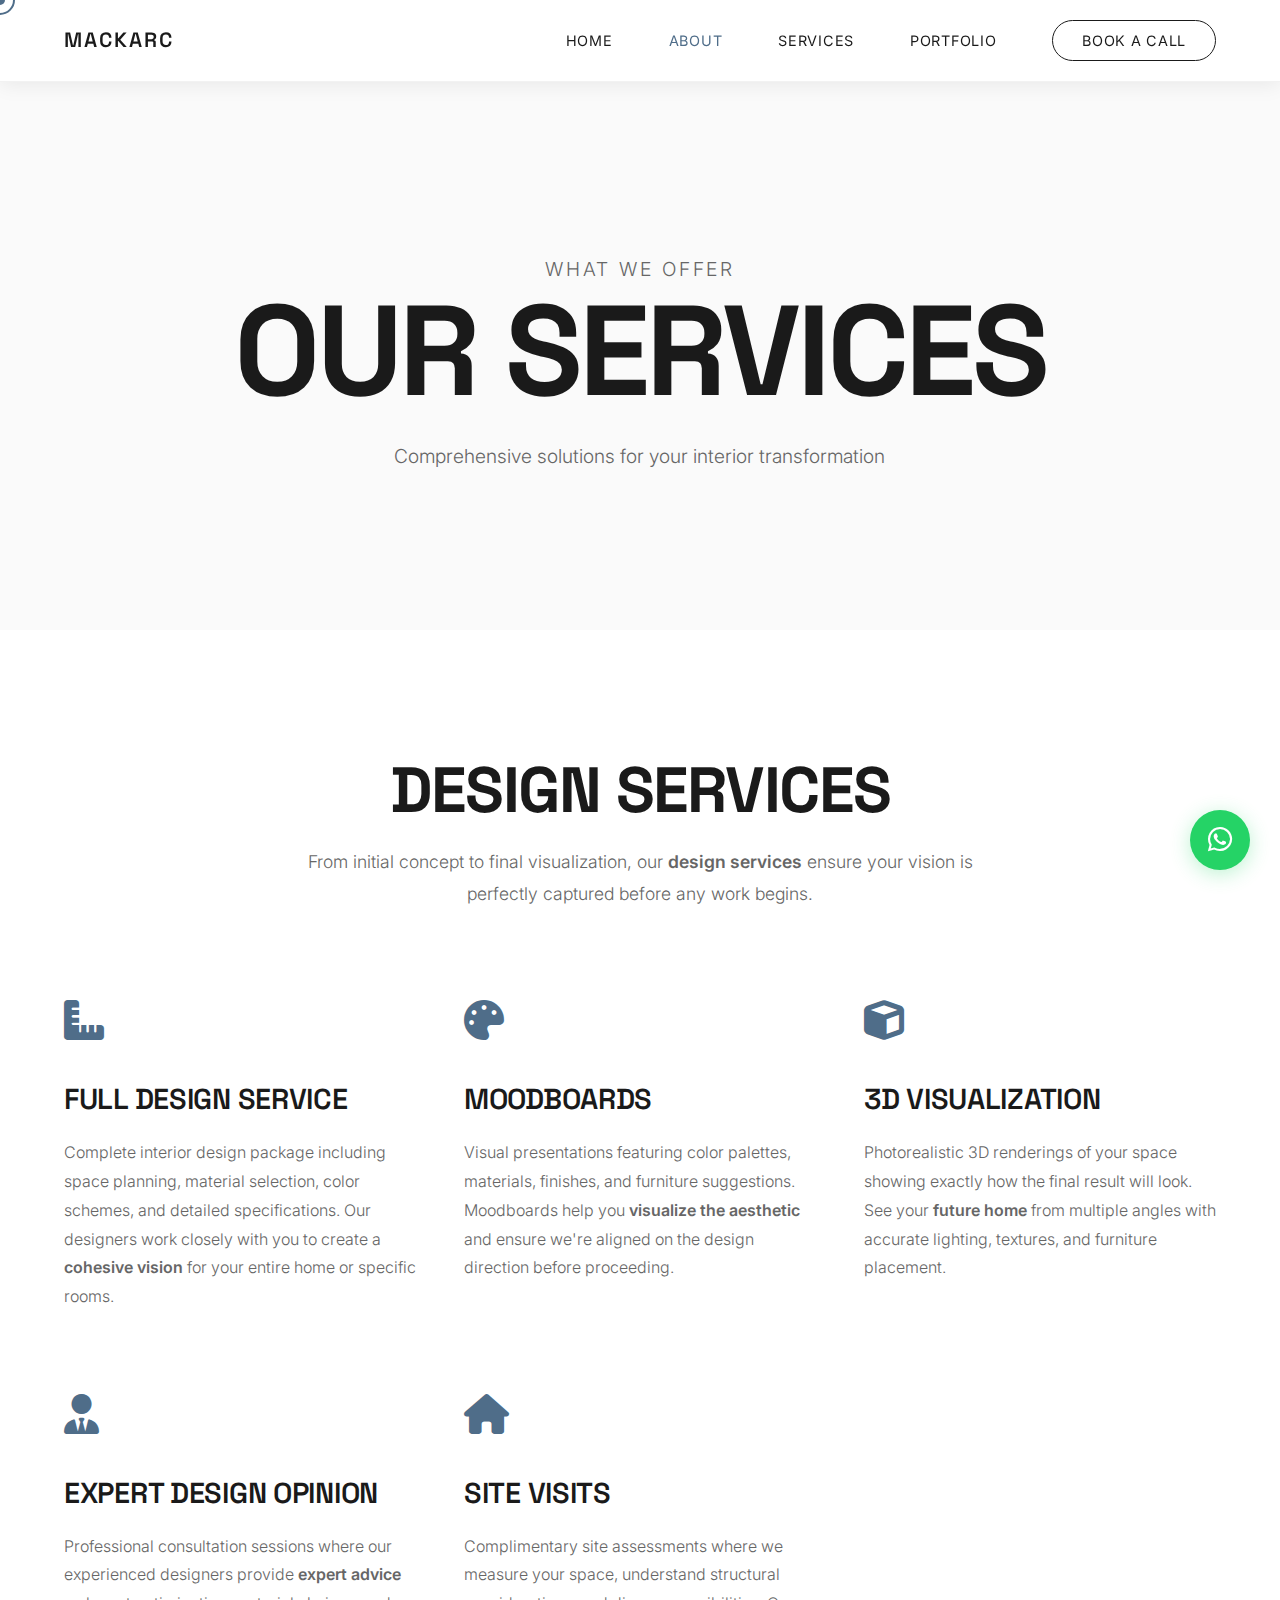
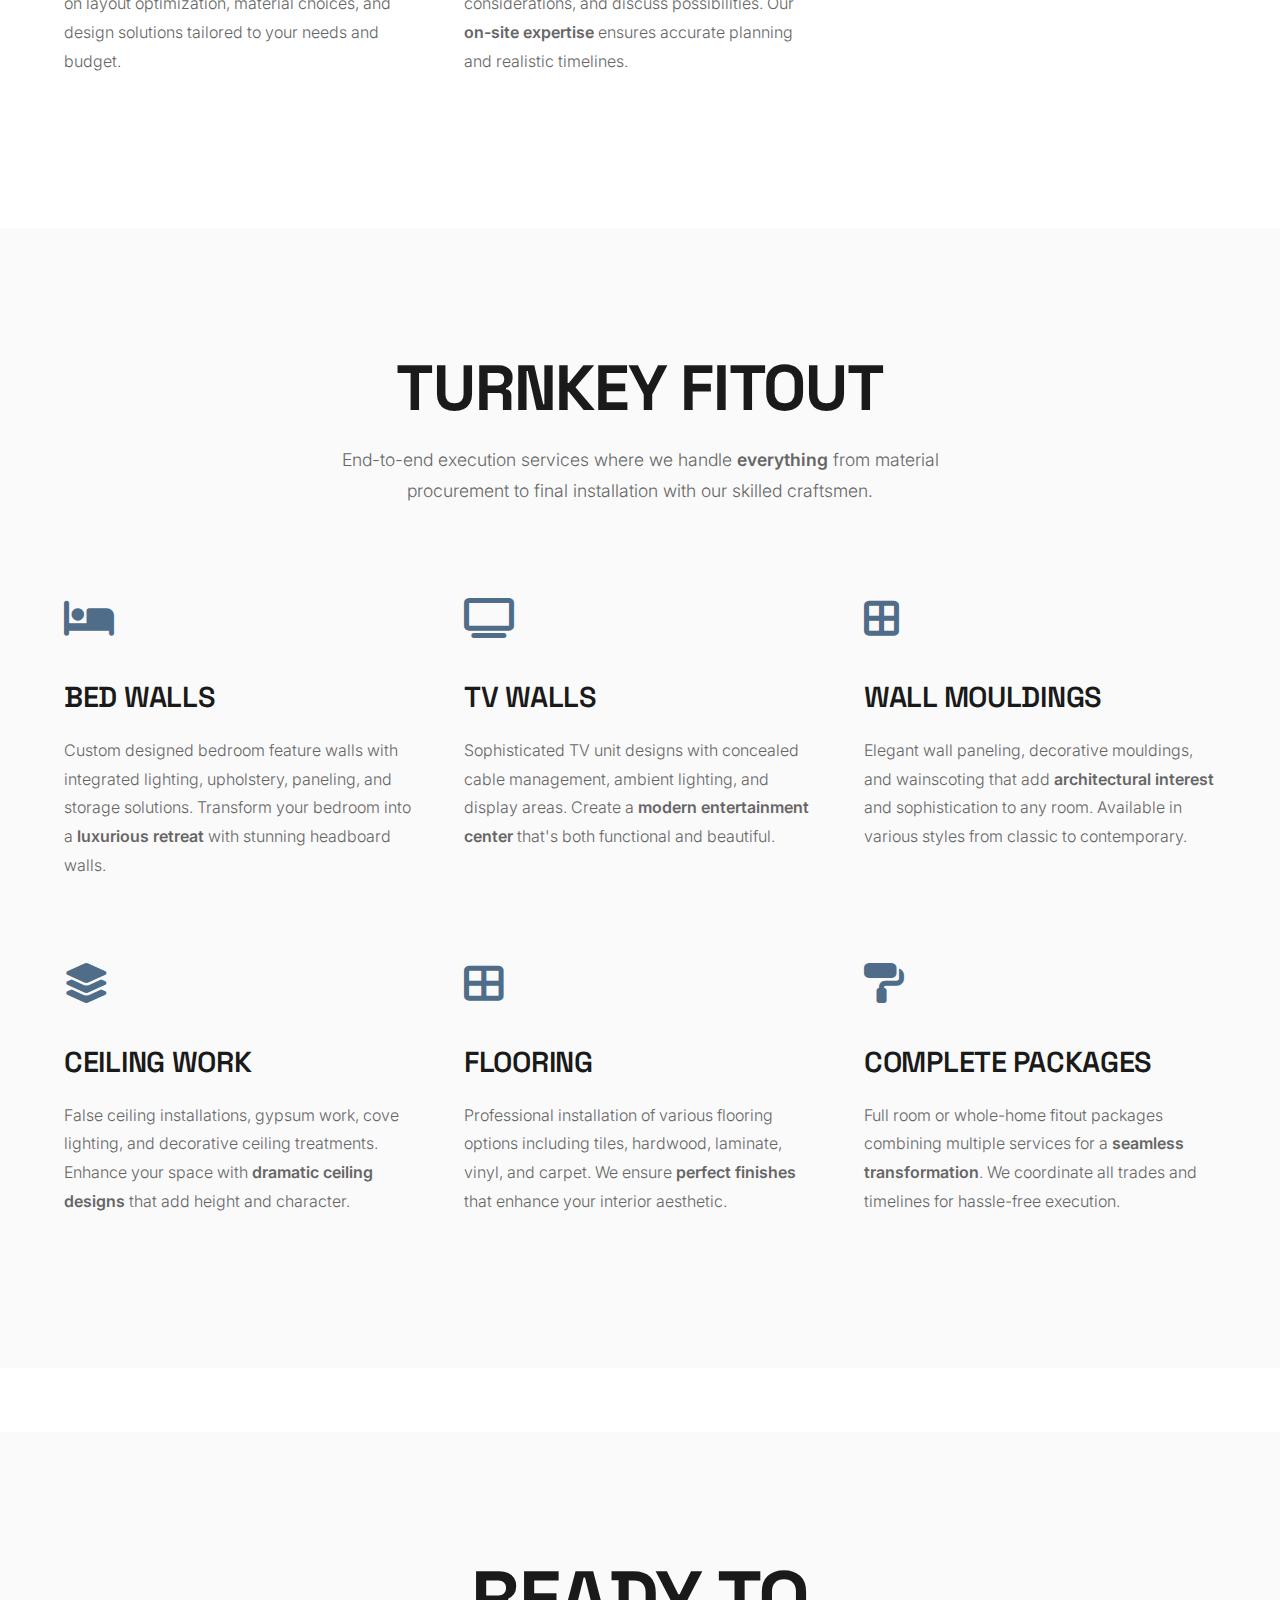
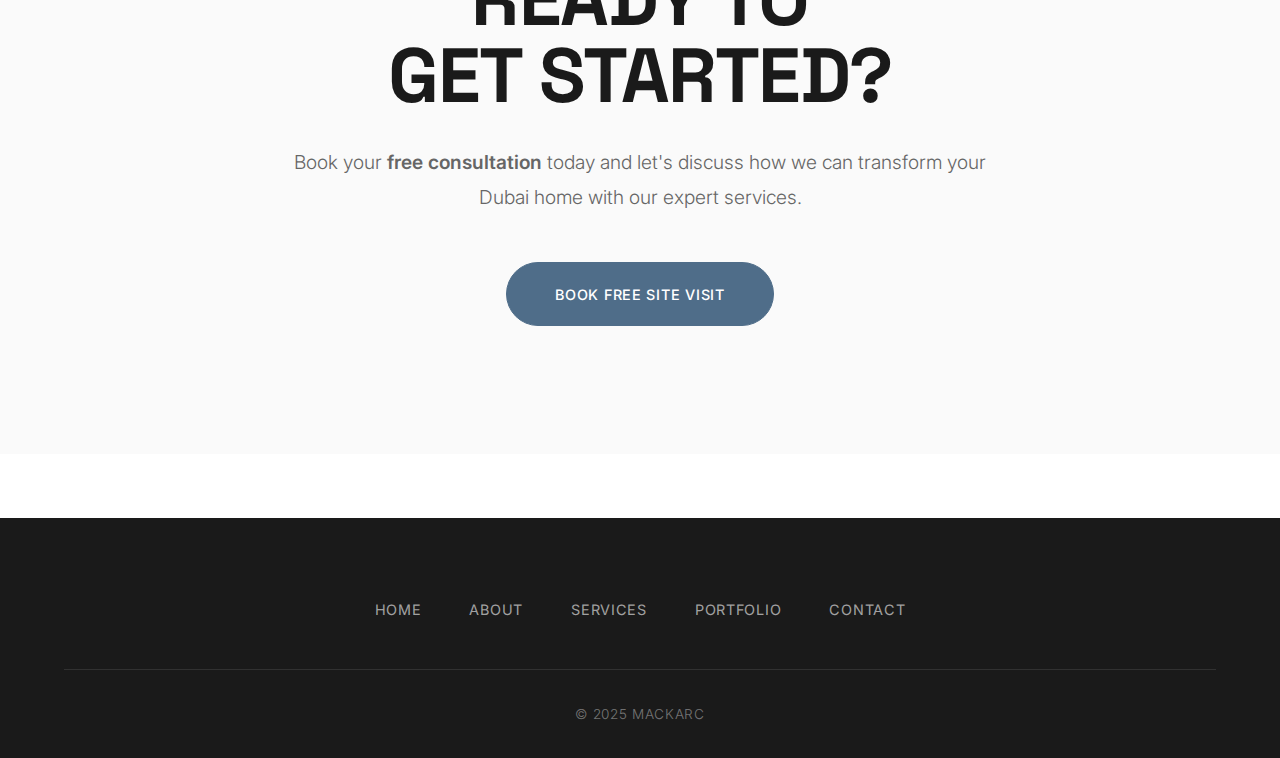
<file: about.html>
<!DOCTYPE html>
<html lang="en">
<head>
    <meta charset="UTF-8">
    <meta name="viewport" content="width=device-width, initial-scale=1.0">
    <meta name="description" content="Comprehensive interior fitout services in Dubai: design, 3D visualization, turnkey solutions for bed walls, TV walls, mouldings, ceiling, and flooring.">
    <title>Our Services | MACKARC Interior Fitout Dubai</title>
    
    <!-- Google Fonts -->
    <link href="https://fonts.googleapis.com/css2?family=Space+Grotesk:wght@400;500;600;700&family=Inter:wght@300;400;500;600;700&display=swap" rel="stylesheet">
    
    <!-- Font Awesome -->
    <link rel="stylesheet" href="https://cdnjs.cloudflare.com/ajax/libs/font-awesome/6.4.0/css/all.min.css">
    
    <!-- Custom CSS -->
    <link rel="stylesheet" href="css/style.css">
</head>
<body>
    <!-- Navigation -->
    <nav class="navbar scrolled">
        <div class="nav-container">
            <a href="index.html" class="logo">MACKARC</a>
            <ul class="nav-menu">
                <li><a href="index.html">Home</a></li>
                <li><a href="about.html">About</a></li>
                <li><a href="services.html">Services</a></li>
                <li><a href="portfolio.html">Portfolio</a></li>
                <li><a href="contact.html" class="btn-outline">Book a call</a></li>
            </ul>
            <div class="hamburger">
                <span></span>
                <span></span>
                <span></span>
            </div>
        </div>
    </nav>

    <!-- Page Header -->
    <section class="page-header">
        <div>
            <p class="section-subtitle">What We Offer</p>
            <h1>OUR SERVICES</h1>
            <p>Comprehensive solutions for your interior transformation</p>
        </div>
    </section>

    <!-- Design Services -->
    <section class="section">
        <div class="section-header">
            <h2 class="section-title">DESIGN SERVICES</h2>
            <p class="section-description">
                From initial concept to final visualization, our <span class="bold">design services</span> ensure your vision is perfectly captured before any work begins.
            </p>
        </div>
        
        <div class="cards-container">
            <div class="card">
                <div class="card-icon">
                    <i class="fas fa-ruler-combined"></i>
                </div>
                <h3>Full Design Service</h3>
                <p>Complete interior design package including space planning, material selection, color schemes, and detailed specifications. Our designers work closely with you to create a <span class="bold">cohesive vision</span> for your entire home or specific rooms.</p>
            </div>
            
            <div class="card">
                <div class="card-icon">
                    <i class="fas fa-palette"></i>
                </div>
                <h3>Moodboards</h3>
                <p>Visual presentations featuring color palettes, materials, finishes, and furniture suggestions. Moodboards help you <span class="bold">visualize the aesthetic</span> and ensure we're aligned on the design direction before proceeding.</p>
            </div>
            
            <div class="card">
                <div class="card-icon">
                    <i class="fas fa-cube"></i>
                </div>
                <h3>3D Visualization</h3>
                <p>Photorealistic 3D renderings of your space showing exactly how the final result will look. See your <span class="bold">future home</span> from multiple angles with accurate lighting, textures, and furniture placement.</p>
            </div>
            
            <div class="card">
                <div class="card-icon">
                    <i class="fas fa-user-tie"></i>
                </div>
                <h3>Expert Design Opinion</h3>
                <p>Professional consultation sessions where our experienced designers provide <span class="bold">expert advice</span> on layout optimization, material choices, and design solutions tailored to your needs and budget.</p>
            </div>
            
            <div class="card">
                <div class="card-icon">
                    <i class="fas fa-home"></i>
                </div>
                <h3>Site Visits</h3>
                <p>Complimentary site assessments where we measure your space, understand structural considerations, and discuss possibilities. Our <span class="bold">on-site expertise</span> ensures accurate planning and realistic timelines.</p>
            </div>
        </div>
    </section>

    <!-- Turnkey Solutions -->
    <section class="section" style="background-color: var(--background-light);">
        <div class="section-header">
            <h2 class="section-title">TURNKEY FITOUT</h2>
            <p class="section-description">
                End-to-end execution services where we handle <span class="bold">everything</span> from material procurement to final installation with our skilled craftsmen.
            </p>
        </div>
        
        <div class="cards-container">
            <div class="card">
                <div class="card-icon">
                    <i class="fas fa-bed"></i>
                </div>
                <h3>Bed Walls</h3>
                <p>Custom designed bedroom feature walls with integrated lighting, upholstery, paneling, and storage solutions. Transform your bedroom into a <span class="bold">luxurious retreat</span> with stunning headboard walls.</p>
            </div>
            
            <div class="card">
                <div class="card-icon">
                    <i class="fas fa-tv"></i>
                </div>
                <h3>TV Walls</h3>
                <p>Sophisticated TV unit designs with concealed cable management, ambient lighting, and display areas. Create a <span class="bold">modern entertainment center</span> that's both functional and beautiful.</p>
            </div>
            
            <div class="card">
                <div class="card-icon">
                    <i class="fas fa-border-all"></i>
                </div>
                <h3>Wall Mouldings</h3>
                <p>Elegant wall paneling, decorative mouldings, and wainscoting that add <span class="bold">architectural interest</span> and sophistication to any room. Available in various styles from classic to contemporary.</p>
            </div>
            
            <div class="card">
                <div class="card-icon">
                    <i class="fas fa-layer-group"></i>
                </div>
                <h3>Ceiling Work</h3>
                <p>False ceiling installations, gypsum work, cove lighting, and decorative ceiling treatments. Enhance your space with <span class="bold">dramatic ceiling designs</span> that add height and character.</p>
            </div>
            
            <div class="card">
                <div class="card-icon">
                    <i class="fas fa-th-large"></i>
                </div>
                <h3>Flooring</h3>
                <p>Professional installation of various flooring options including tiles, hardwood, laminate, vinyl, and carpet. We ensure <span class="bold">perfect finishes</span> that enhance your interior aesthetic.</p>
            </div>
            
            <div class="card">
                <div class="card-icon">
                    <i class="fas fa-paint-roller"></i>
                </div>
                <h3>Complete Packages</h3>
                <p>Full room or whole-home fitout packages combining multiple services for a <span class="bold">seamless transformation</span>. We coordinate all trades and timelines for hassle-free execution.</p>
            </div>
        </div>
    </section>

    <!-- CTA Section -->
    <section class="cta-section">
        <h2>READY TO<br>GET STARTED?</h2>
        <p>
            Book your <span class="bold">free consultation</span> today and let's discuss how we can transform your Dubai home with our expert services.
        </p>
        <a href="contact.html" class="btn btn-primary">Book Free Site Visit</a>
    </section>

    <!-- Footer -->
    <footer class="footer">
        <div class="footer-content">
            <div class="footer-links">
                <a href="index.html">Home</a>
                <a href="about.html">About</a>
                <a href="services.html">Services</a>
                <a href="portfolio.html">Portfolio</a>
                <a href="contact.html">Contact</a>
            </div>
            <div class="footer-bottom">
                <p>&copy; 2025 MACKARC</p>
            </div>
        </div>
    </footer>

    <!-- WhatsApp Float Button -->
    <a href="https://wa.me/923165252296" class="whatsapp-float" target="_blank" title="Chat on WhatsApp">
        <i class="fab fa-whatsapp"></i>
    </a>

    <!-- JavaScript -->
    <script src="js/main.js"></script>
</body>
</html>
</file>
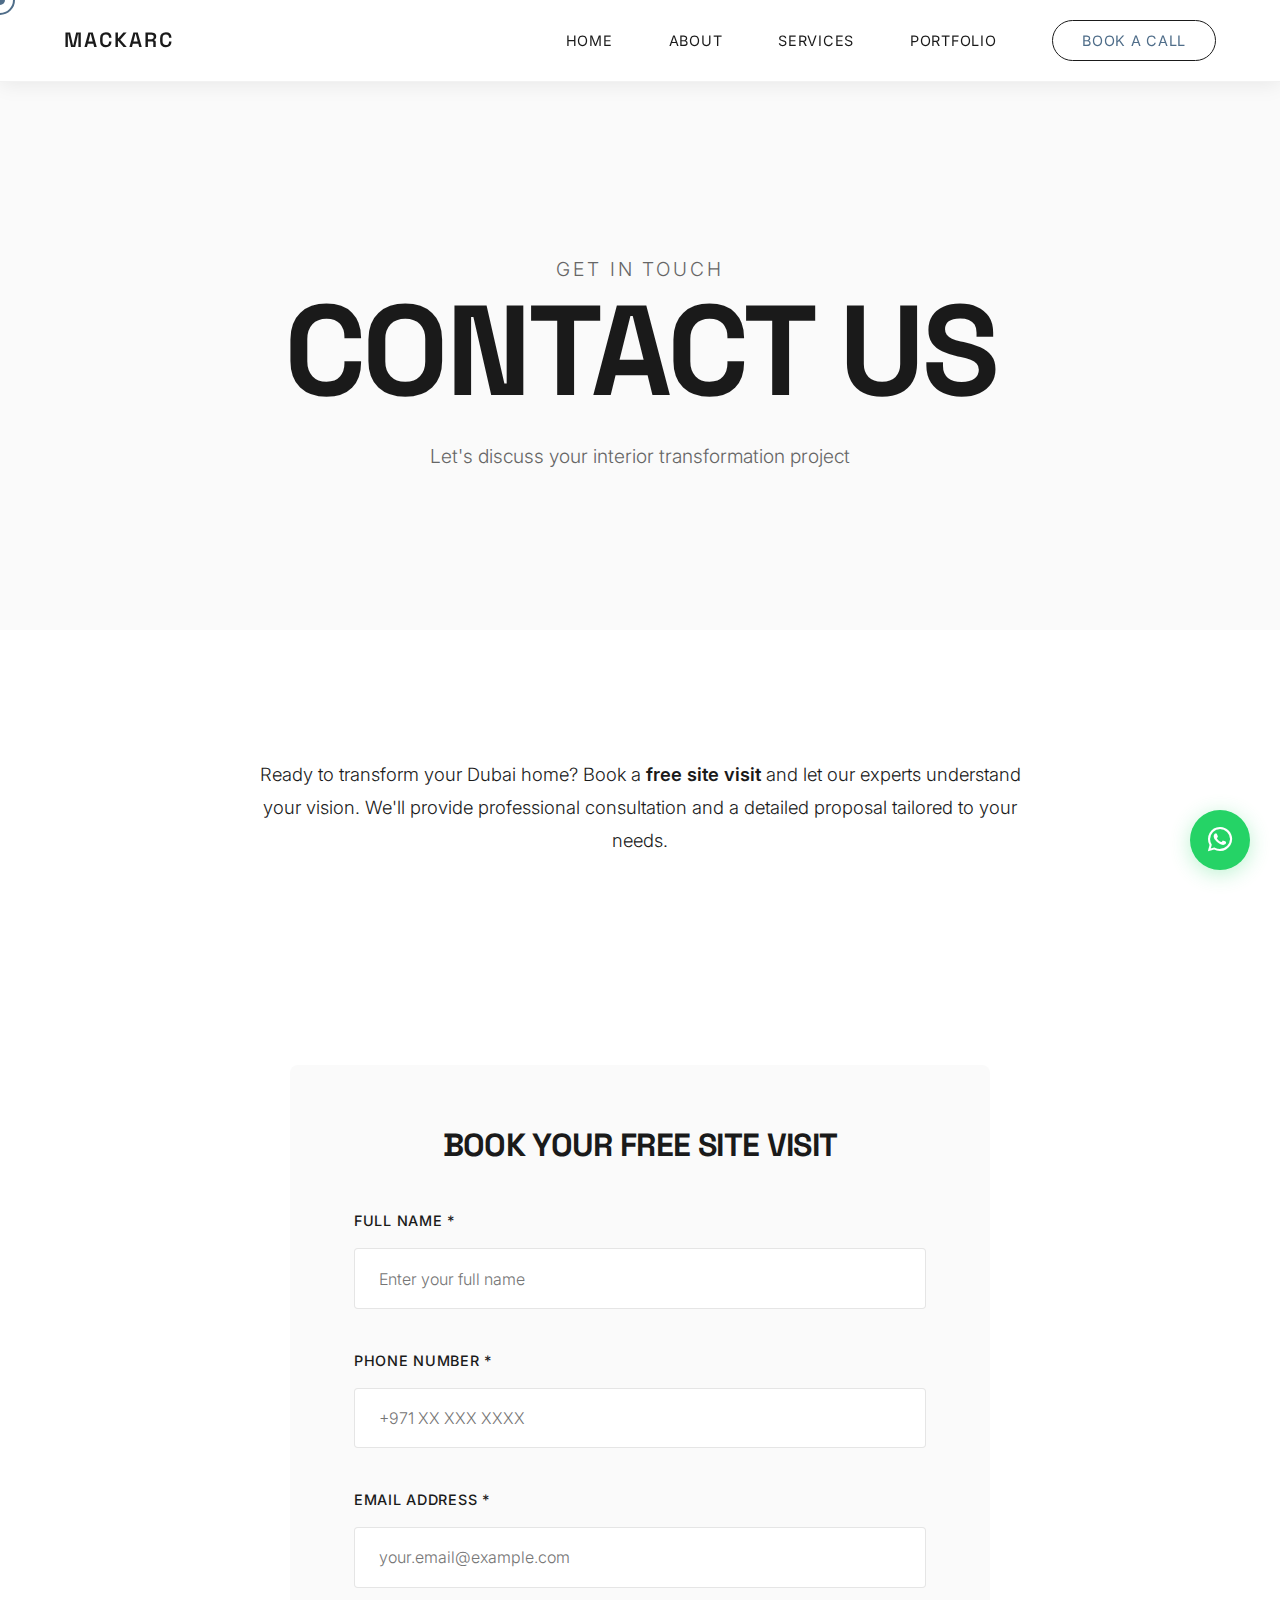
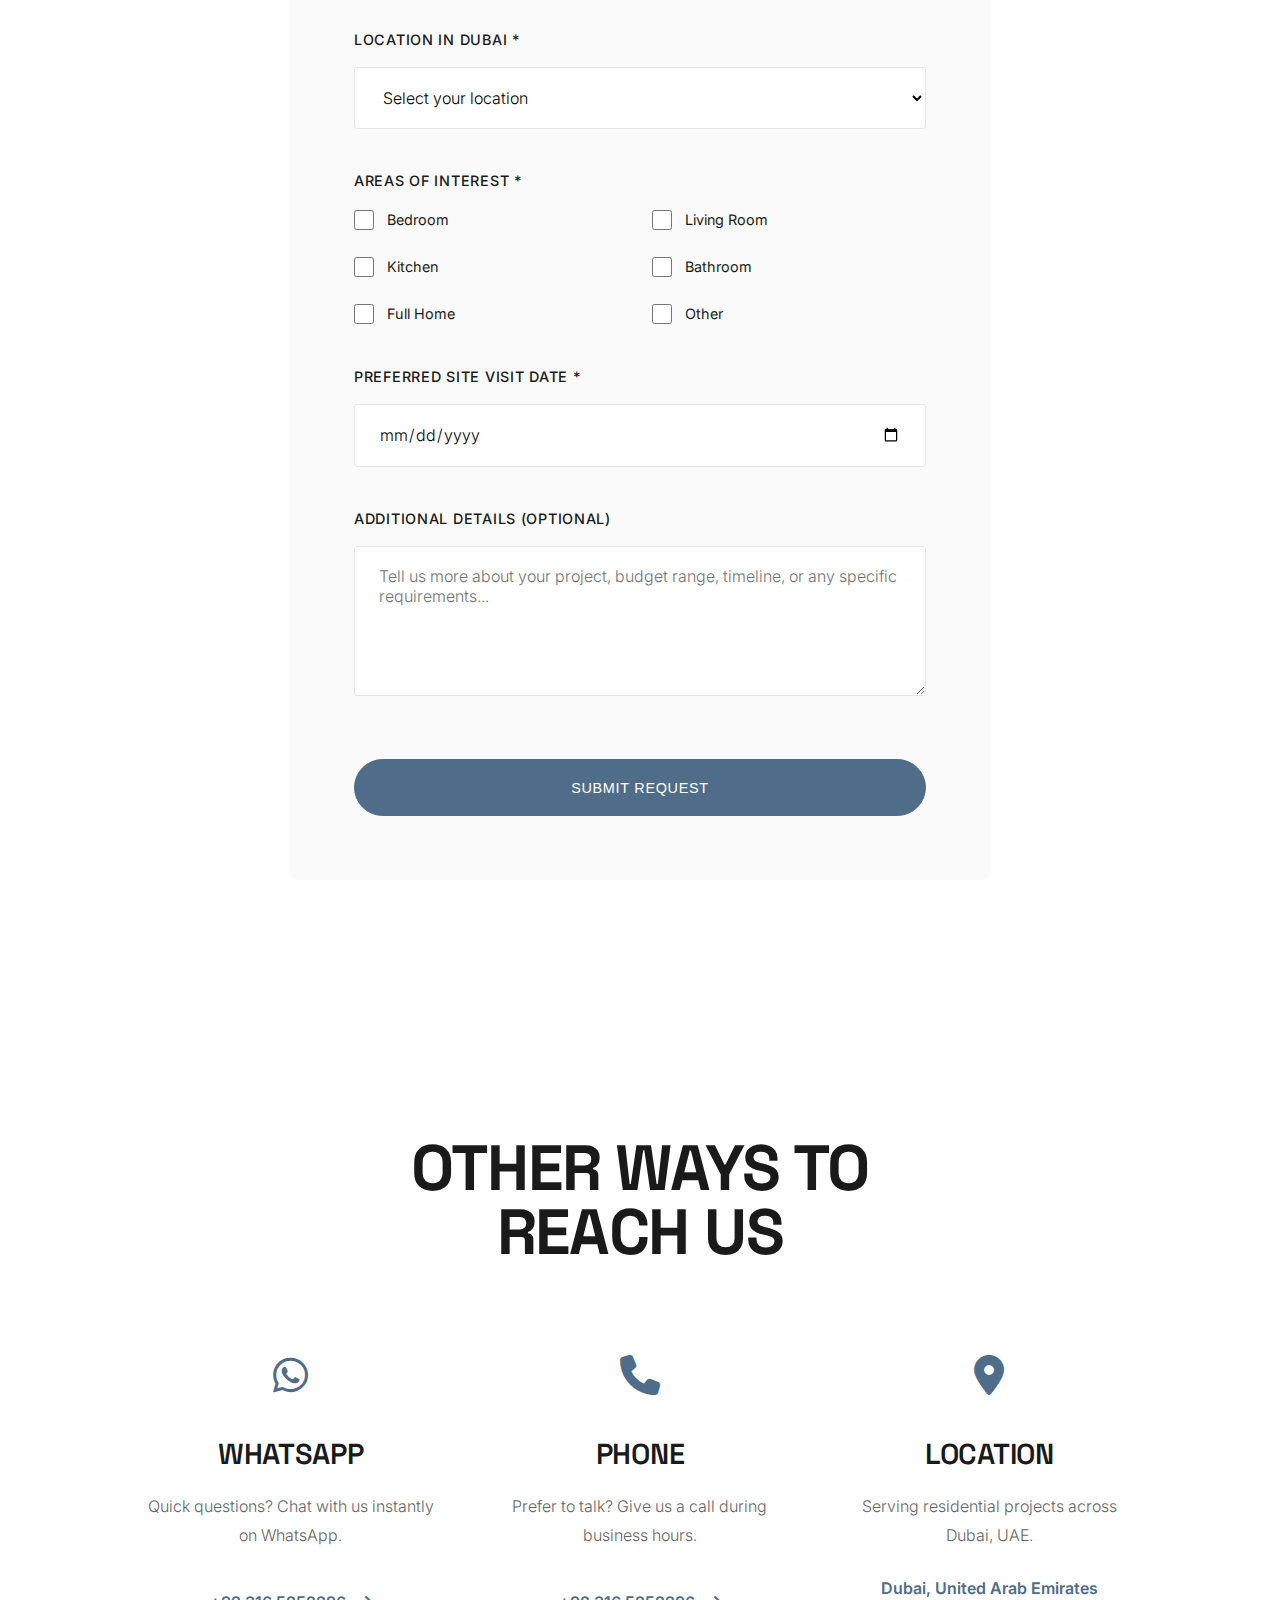
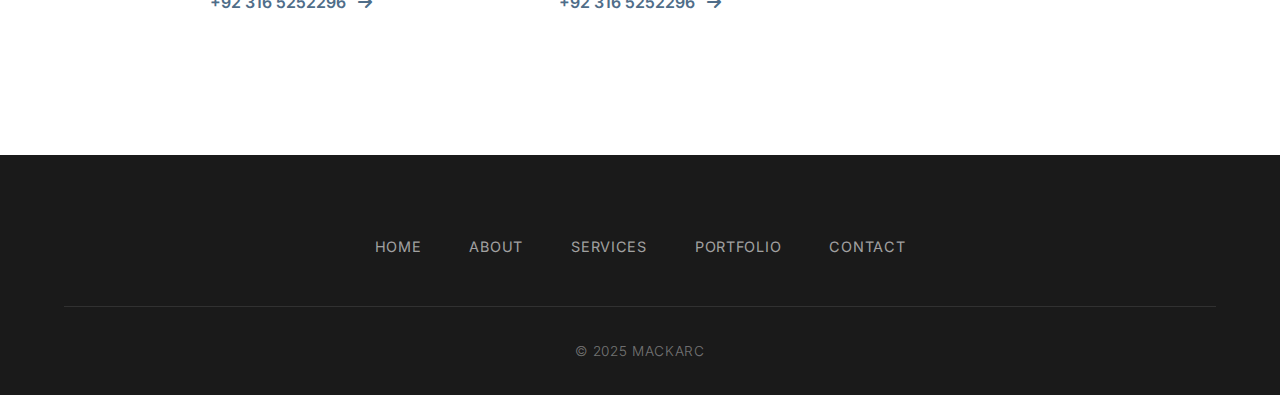
<file: contact.html>
<!DOCTYPE html>
<html lang="en">
<head>
    <meta charset="UTF-8">
    <meta name="viewport" content="width=device-width, initial-scale=1.0">
    <meta name="description" content="Contact MACKARC for your interior fitout project in Dubai. Book a free site visit and consultation.">
    <title>Contact Us | MACKARC Interior Fitout Dubai</title>
    
    <!-- Google Fonts -->
    <link href="https://fonts.googleapis.com/css2?family=Space+Grotesk:wght@400;500;600;700&family=Inter:wght@300;400;500;600;700&display=swap" rel="stylesheet">
    
    <!-- Font Awesome -->
    <link rel="stylesheet" href="https://cdnjs.cloudflare.com/ajax/libs/font-awesome/6.4.0/css/all.min.css">
    
    <!-- Custom CSS -->
    <link rel="stylesheet" href="css/style.css">
</head>
<body>
    <!-- Navigation -->
    <nav class="navbar scrolled">
        <div class="nav-container">
            <a href="index.html" class="logo">MACKARC</a>
            <ul class="nav-menu">
                <li><a href="index.html">Home</a></li>
                <li><a href="about.html">About</a></li>
                <li><a href="services.html">Services</a></li>
                <li><a href="portfolio.html">Portfolio</a></li>
                <li><a href="contact.html" class="btn-outline">Book a call</a></li>
            </ul>
            <div class="hamburger">
                <span></span>
                <span></span>
                <span></span>
            </div>
        </div>
    </nav>

    <!-- Page Header -->
    <section class="page-header">
        <div>
            <p class="section-subtitle">Get In Touch</p>
            <h1>CONTACT US</h1>
            <p>Let's discuss your interior transformation project</p>
        </div>
    </section>

    <!-- Contact Introduction -->
    <section class="section">
        <div style="max-width: 800px; margin: 0 auto; text-align: center;">
            <p style="font-size: 1.15rem; margin-bottom: 3rem; font-weight: 300;">
                Ready to transform your Dubai home? Book a <span class="bold">free site visit</span> and let our experts understand your vision. We'll provide professional consultation and a detailed proposal tailored to your needs.
            </p>
        </div>
    </section>

    <!-- Contact Form -->
    <section class="section" style="padding-top: 2rem;">
        <div class="form-container">
            <h2 style="text-align: center; margin-bottom: 3rem; font-size: 2rem;">BOOK YOUR FREE SITE VISIT</h2>
            
            <form id="contactForm">
                <div class="form-group">
                    <label for="name">Full Name *</label>
                    <input type="text" id="name" name="name" required placeholder="Enter your full name">
                </div>

                <div class="form-group">
                    <label for="phone">Phone Number *</label>
                    <input type="tel" id="phone" name="phone" required placeholder="+971 XX XXX XXXX">
                </div>

                <div class="form-group">
                    <label for="email">Email Address *</label>
                    <input type="email" id="email" name="email" required placeholder="your.email@example.com">
                </div>

                <div class="form-group">
                    <label for="location">Location in Dubai *</label>
                    <select id="location" name="location" required>
                        <option value="">Select your location</option>
                        <option value="Downtown Dubai">Downtown Dubai</option>
                        <option value="Dubai Marina">Dubai Marina</option>
                        <option value="JBR">Jumeirah Beach Residence (JBR)</option>
                        <option value="Palm Jumeirah">Palm Jumeirah</option>
                        <option value="Arabian Ranches">Arabian Ranches</option>
                        <option value="Dubai Hills">Dubai Hills Estate</option>
                        <option value="JLT">Jumeirah Lake Towers (JLT)</option>
                        <option value="Business Bay">Business Bay</option>
                        <option value="Jumeirah">Jumeirah</option>
                        <option value="Mirdif">Mirdif</option>
                        <option value="Barsha">Al Barsha</option>
                        <option value="Sports City">Dubai Sports City</option>
                        <option value="Motor City">Motor City</option>
                        <option value="Silicon Oasis">Dubai Silicon Oasis</option>
                        <option value="Other">Other</option>
                    </select>
                </div>

                <div class="form-group">
                    <label>Areas of Interest *</label>
                    <div class="checkbox-group">
                        <div class="checkbox-item">
                            <input type="checkbox" id="bedroom" name="areas" value="Bedroom">
                            <label for="bedroom">Bedroom</label>
                        </div>
                        <div class="checkbox-item">
                            <input type="checkbox" id="living" name="areas" value="Living Room">
                            <label for="living">Living Room</label>
                        </div>
                        <div class="checkbox-item">
                            <input type="checkbox" id="kitchen" name="areas" value="Kitchen">
                            <label for="kitchen">Kitchen</label>
                        </div>
                        <div class="checkbox-item">
                            <input type="checkbox" id="bathroom" name="areas" value="Bathroom">
                            <label for="bathroom">Bathroom</label>
                        </div>
                        <div class="checkbox-item">
                            <input type="checkbox" id="fullHome" name="areas" value="Full Home">
                            <label for="fullHome">Full Home</label>
                        </div>
                        <div class="checkbox-item">
                            <input type="checkbox" id="other" name="areas" value="Other">
                            <label for="other">Other</label>
                        </div>
                    </div>
                </div>

                <div class="form-group">
                    <label for="visitDate">Preferred Site Visit Date *</label>
                    <input type="date" id="visitDate" name="visitDate" required>
                </div>

                <div class="form-group">
                    <label for="message">Additional Details (Optional)</label>
                    <textarea id="message" name="message" placeholder="Tell us more about your project, budget range, timeline, or any specific requirements..."></textarea>
                </div>

                <button type="submit" class="btn btn-primary" style="width: 100%; margin-top: 1rem;">Submit Request</button>
            </form>
        </div>
    </section>

    <!-- Contact Info -->
    <section class="section">
        <div class="section-header">
            <h2 class="section-title">OTHER WAYS TO<br>REACH US</h2>
        </div>

        <div class="cards-container" style="max-width: 1000px; margin: 0 auto;">
            <div class="card" style="text-align: center;">
                <div class="card-icon">
                    <i class="fab fa-whatsapp"></i>
                </div>
                <h3>WhatsApp</h3>
                <p>Quick questions? Chat with us instantly on WhatsApp.</p>
                <a href="https://wa.me/923165252296" target="_blank" style="color: var(--primary-color); font-weight: 600; text-decoration: none; display: inline-block; margin-top: 1rem;">
                    +92 316 5252296 <i class="fas fa-arrow-right" style="margin-left: 0.5rem;"></i>
                </a>
            </div>

            <div class="card" style="text-align: center;">
                <div class="card-icon">
                    <i class="fas fa-phone"></i>
                </div>
                <h3>Phone</h3>
                <p>Prefer to talk? Give us a call during business hours.</p>
                <a href="tel:+923165252296" style="color: var(--primary-color); font-weight: 600; text-decoration: none; display: inline-block; margin-top: 1rem;">
                    +92 316 5252296 <i class="fas fa-arrow-right" style="margin-left: 0.5rem;"></i>
                </a>
            </div>

            <div class="card" style="text-align: center;">
                <div class="card-icon">
                    <i class="fas fa-map-marker-alt"></i>
                </div>
                <h3>Location</h3>
                <p>Serving residential projects across Dubai, UAE.</p>
                <p style="color: var(--primary-color); font-weight: 600; margin-top: 1rem;">
                    Dubai, United Arab Emirates
                </p>
            </div>
        </div>
    </section>

    <!-- Footer -->
    <footer class="footer">
        <div class="footer-content">
            <div class="footer-links">
                <a href="index.html">Home</a>
                <a href="about.html">About</a>
                <a href="services.html">Services</a>
                <a href="portfolio.html">Portfolio</a>
                <a href="contact.html">Contact</a>
            </div>
            <div class="footer-bottom">
                <p>&copy; 2025 MACKARC</p>
            </div>
        </div>
    </footer>

    <!-- WhatsApp Float Button -->
    <a href="https://wa.me/923165252296" class="whatsapp-float" target="_blank" title="Chat on WhatsApp">
        <i class="fab fa-whatsapp"></i>
    </a>

    <!-- JavaScript -->
    <script src="js/main.js"></script>
</body>
</html>
</file>
<file: css/style.css>
/* Editorial Magazine Style - MACKARC */

/* Reset and Base Styles */
* {
    margin: 0;
    padding: 0;
    box-sizing: border-box;
}

:root {
    --primary-color: #4f6d89;
    --secondary-color: #ffffff;
    --text-dark: #1a1a1a;
    --text-light: #666666;
    --background-white: #ffffff;
    --background-light: #fafafa;
    --transition: all 0.5s cubic-bezier(0.4, 0, 0.2, 1);
}

body {
    font-family: 'Inter', -apple-system, BlinkMacSystemFont, 'Segoe UI', sans-serif;
    line-height: 1.6;
    color: var(--text-dark);
    overflow-x: hidden;
    background-color: var(--background-white);
    cursor: none;
}

/* Custom Luxury Cursor */
.custom-cursor {
    position: fixed;
    width: 30px;
    height: 30px;
    margin-left: -15px;
    margin-top: -15px;
    border: 2px solid #4f6d89;
    border-radius: 50%;
    pointer-events: none;
    z-index: 99999;
    background-color: transparent;
    transition: all 0.2s ease;
    opacity: 1;
}

.custom-cursor.hover {
    width: 50px;
    height: 50px;
    margin-left: -25px;
    margin-top: -25px;
    background-color: rgba(79, 109, 137, 0.15);
    border-color: #4f6d89;
}

.cursor-follower {
    position: fixed;
    width: 10px;
    height: 10px;
    margin-left: -5px;
    margin-top: -5px;
    background-color: #4f6d89;
    border-radius: 50%;
    pointer-events: none;
    z-index: 99998;
    opacity: 1;
}

/* Hide custom cursor on touch devices */
@media (hover: none) {
    body {
        cursor: auto !important;
    }
    .custom-cursor,
    .cursor-follower {
        display: none !important;
    }
}

/* Cursor styles for interactive elements */
* {
    cursor: none !important;
}

a, button, .btn, input, textarea, select, 
.card, .gallery-item, .whatsapp-float,
.nav-menu a, .logo, .hamburger,
.btn-outline, .btn-primary {
    cursor: none !important;
}

/* Ensure all clickable elements hide default cursor */
a:hover, button:hover, .btn:hover,
input:hover, textarea:hover, select:hover {
    cursor: none !important;
}

/* Typography */
h1, h2, h3, h4, h5, h6 {
    font-family: 'Space Grotesk', 'Inter', sans-serif;
    font-weight: 700;
    line-height: 1;
    margin-bottom: 1.5rem;
    letter-spacing: -0.02em;
}

h1 {
    font-size: clamp(3.5rem, 10vw, 8rem);
    font-weight: 700;
    text-transform: uppercase;
    letter-spacing: -0.03em;
}

h2 {
    font-size: clamp(2.5rem, 6vw, 5rem);
    font-weight: 700;
    text-transform: uppercase;
}

h3 {
    font-size: clamp(1.5rem, 4vw, 2.5rem);
    font-weight: 600;
}

p {
    font-size: 1.05rem;
    line-height: 1.8;
    margin-bottom: 1.5rem;
    font-weight: 300;
}

.bold {
    font-weight: 600;
}

/* Navigation */
.navbar {
    background-color: rgba(255, 255, 255, 0.95);
    backdrop-filter: blur(10px);
    border-bottom: 1px solid rgba(0,0,0,0.05);
    padding: 1.5rem 0;
    position: fixed;
    width: 100%;
    top: 0;
    z-index: 1000;
    transition: var(--transition);
}

.navbar.scrolled {
    box-shadow: 0 2px 20px rgba(0,0,0,0.08);
}

.nav-container {
    max-width: 1600px;
    margin: 0 auto;
    padding: 0 4rem;
    display: flex;
    justify-content: space-between;
    align-items: center;
}

.logo {
    font-size: 1.3rem;
    font-weight: 600;
    color: var(--text-dark);
    text-decoration: none;
    font-family: 'Space Grotesk', sans-serif;
    letter-spacing: 0.1em;
    text-transform: uppercase;
}

.nav-menu {
    display: flex;
    list-style: none;
    gap: 3.5rem;
    align-items: center;
}

.nav-menu a {
    color: var(--text-dark);
    text-decoration: none;
    font-weight: 400;
    font-size: 0.9rem;
    transition: var(--transition);
    position: relative;
    text-transform: uppercase;
    letter-spacing: 0.05em;
}

.nav-menu a:hover,
.nav-menu a.active {
    color: var(--primary-color);
}

.nav-menu .btn-outline {
    padding: 0.7rem 1.8rem;
    border: 1px solid var(--text-dark);
    border-radius: 50px;
    text-transform: uppercase;
}

.nav-menu .btn-outline:hover {
    background-color: var(--text-dark);
    color: var(--secondary-color);
}

.hamburger {
    display: none;
    flex-direction: column;
    cursor: pointer;
    gap: 5px;
}

.hamburger span {
    width: 28px;
    height: 2px;
    background-color: var(--text-dark);
    transition: var(--transition);
    border-radius: 2px;
}

/* Hero Section - Editorial Style */
.hero {
    min-height: 100vh;
    display: flex;
    align-items: center;
    padding: 12rem 4rem 4rem;
    max-width: 1600px;
    margin: 0 auto;
    position: relative;
}

.hero-content-wrapper {
    display: grid;
    grid-template-columns: 1fr 1fr;
    gap: 6rem;
    align-items: center;
    width: 100%;
}

.hero-text {
    position: relative;
    z-index: 2;
}

.hero h1 {
    margin-bottom: 2rem;
    line-height: 0.9;
}

.hero h1 .highlight {
    color: var(--primary-color);
}

.hero-description {
    font-size: 1.1rem;
    color: var(--text-light);
    margin-bottom: 3rem;
    max-width: 500px;
    font-weight: 300;
    line-height: 1.8;
}

/* Editorial Image Collage */
.hero-images {
    position: relative;
    height: 600px;
    display: grid;
    grid-template-columns: repeat(12, 1fr);
    grid-template-rows: repeat(12, 1fr);
    gap: 1rem;
}

.hero-image-main {
    position: absolute;
    top: 0;
    right: 0;
    width: 65%;
    height: 75%;
    border-radius: 4px;
    overflow: hidden;
    box-shadow: 0 20px 60px rgba(0,0,0,0.15);
    z-index: 2;
}

.hero-image-small-1 {
    position: absolute;
    bottom: 10%;
    left: 0;
    width: 40%;
    height: 45%;
    border-radius: 4px;
    overflow: hidden;
    box-shadow: 0 15px 40px rgba(0,0,0,0.12);
    z-index: 3;
}

.hero-image-small-2 {
    position: absolute;
    bottom: 0;
    right: 20%;
    width: 30%;
    height: 35%;
    border-radius: 4px;
    overflow: hidden;
    box-shadow: 0 15px 40px rgba(0,0,0,0.12);
    z-index: 1;
}

.hero-images img {
    width: 100%;
    height: 100%;
    object-fit: cover;
    transition: var(--transition);
}

.hero-images > div:hover img {
    transform: scale(1.05);
}

/* Text Overlay on Images */
.text-overlay {
    position: absolute;
    top: 50%;
    left: 50%;
    transform: translate(-50%, -50%);
    font-size: clamp(3rem, 8vw, 7rem);
    font-weight: 700;
    color: var(--text-dark);
    text-transform: uppercase;
    letter-spacing: -0.03em;
    z-index: 10;
    pointer-events: none;
    line-height: 0.9;
    text-align: center;
    mix-blend-mode: difference;
    color: white;
}

/* Buttons */
.btn-group {
    display: flex;
    gap: 1.5rem;
    flex-wrap: wrap;
}

.btn {
    display: inline-block;
    padding: 1.2rem 3rem;
    background-color: var(--text-dark);
    color: var(--secondary-color);
    text-decoration: none;
    border-radius: 50px;
    font-weight: 500;
    font-size: 0.9rem;
    transition: var(--transition);
    border: 1px solid var(--text-dark);
    cursor: pointer;
    text-align: center;
    text-transform: uppercase;
    letter-spacing: 0.05em;
}

.btn:hover {
    background-color: transparent;
    color: var(--text-dark);
    transform: translateY(-2px);
    box-shadow: 0 10px 30px rgba(0,0,0,0.1);
}

.btn-outline {
    background-color: transparent;
    color: var(--text-dark);
    border: 1px solid var(--text-dark);
}

.btn-outline:hover {
    background-color: var(--text-dark);
    color: var(--secondary-color);
}

.btn-primary {
    background-color: var(--primary-color);
    border-color: var(--primary-color);
    color: var(--secondary-color);
}

.btn-primary:hover {
    background-color: transparent;
    color: var(--primary-color);
    border-color: var(--primary-color);
}

/* Sections */
.section {
    padding: 8rem 4rem;
    max-width: 1600px;
    margin: 0 auto;
}

.section-header {
    text-align: center;
    margin-bottom: 5rem;
}

.section-subtitle {
    font-size: 0.9rem;
    text-transform: uppercase;
    letter-spacing: 0.15em;
    color: var(--text-light);
    margin-bottom: 1rem;
    font-weight: 500;
}

.section-title {
    font-size: clamp(2.5rem, 5vw, 4.5rem);
    margin-bottom: 1.5rem;
    color: var(--text-dark);
    text-transform: uppercase;
}

.section-description {
    font-size: 1.1rem;
    color: var(--text-light);
    max-width: 700px;
    margin: 0 auto;
    font-weight: 300;
    line-height: 1.8;
}

/* Cards - Editorial Style */
.cards-container {
    display: grid;
    grid-template-columns: repeat(auto-fit, minmax(300px, 1fr));
    gap: 3rem;
    margin-top: 4rem;
}

.card {
    background-color: transparent;
    padding: 0;
    transition: var(--transition);
    text-align: left;
}

.card:hover {
    transform: translateY(-5px);
}

.card-icon {
    font-size: 2.5rem;
    color: var(--primary-color);
    margin-bottom: 2rem;
}

.card h3 {
    font-size: 1.8rem;
    color: var(--text-dark);
    margin-bottom: 1.5rem;
    text-transform: uppercase;
    letter-spacing: -0.01em;
}

.card p {
    color: var(--text-light);
    font-size: 1rem;
    line-height: 1.8;
    font-weight: 300;
}

/* Trust Section */
.trust-section {
    padding: 5rem 4rem;
    background-color: var(--background-light);
    border-top: 1px solid rgba(0,0,0,0.05);
    border-bottom: 1px solid rgba(0,0,0,0.05);
}

.trust-title {
    font-size: 0.85rem;
    text-transform: uppercase;
    letter-spacing: 0.15em;
    color: var(--text-light);
    margin-bottom: 3rem;
    text-align: center;
    font-weight: 500;
}

.trust-logos {
    display: flex;
    justify-content: center;
    align-items: center;
    gap: 3rem;
    flex-wrap: wrap;
}

.trust-logos span {
    font-size: 1.1rem;
    font-weight: 400;
    color: var(--text-dark);
    opacity: 0.4;
    text-transform: uppercase;
    letter-spacing: 0.05em;
    font-size: 0.9rem;
}

/* WhatsApp Floating Button */
.whatsapp-float {
    position: fixed;
    width: 60px;
    height: 60px;
    bottom: 30px;
    right: 30px;
    background-color: #25d366;
    color: #FFF;
    border-radius: 50%;
    text-align: center;
    font-size: 28px;
    box-shadow: 0 4px 20px rgba(37, 211, 102, 0.3);
    z-index: 999;
    display: flex;
    align-items: center;
    justify-content: center;
    transition: var(--transition);
    text-decoration: none;
}

.whatsapp-float:hover {
    background-color: #128c7e;
    transform: scale(1.1);
    box-shadow: 0 6px 30px rgba(37, 211, 102, 0.4);
}

/* Footer */
.footer {
    background-color: var(--text-dark);
    color: var(--secondary-color);
    padding: 5rem 4rem 2rem;
}

.footer-content {
    max-width: 1600px;
    margin: 0 auto;
}

.footer-links {
    display: flex;
    justify-content: center;
    gap: 3rem;
    margin-bottom: 3rem;
    flex-wrap: wrap;
}

.footer-links a {
    color: rgba(255,255,255,0.6);
    text-decoration: none;
    transition: var(--transition);
    font-size: 0.9rem;
    text-transform: uppercase;
    letter-spacing: 0.05em;
}

.footer-links a:hover {
    color: var(--secondary-color);
}

.footer-bottom {
    border-top: 1px solid rgba(255,255,255,0.1);
    padding-top: 2rem;
    text-align: center;
}

.footer-bottom p {
    color: rgba(255,255,255,0.4);
    font-size: 0.85rem;
    margin: 0;
    letter-spacing: 0.05em;
}

/* Form Styles */
.form-container {
    max-width: 700px;
    margin: 0 auto;
    background-color: var(--background-light);
    padding: 4rem;
    border-radius: 8px;
}

.form-group {
    margin-bottom: 2.5rem;
}

.form-group label {
    display: block;
    margin-bottom: 1rem;
    font-weight: 500;
    color: var(--text-dark);
    font-size: 0.9rem;
    text-transform: uppercase;
    letter-spacing: 0.05em;
}

.form-group input,
.form-group select,
.form-group textarea {
    width: 100%;
    padding: 1.2rem 1.5rem;
    border: 1px solid rgba(0,0,0,0.1);
    border-radius: 4px;
    font-family: inherit;
    font-size: 1rem;
    transition: var(--transition);
    background-color: var(--secondary-color);
    font-weight: 300;
}

.form-group input:focus,
.form-group select:focus,
.form-group textarea:focus {
    outline: none;
    border-color: var(--primary-color);
}

.form-group textarea {
    resize: vertical;
    min-height: 150px;
}

.checkbox-group {
    display: grid;
    grid-template-columns: repeat(auto-fit, minmax(180px, 1fr));
    gap: 1.5rem;
}

.checkbox-item {
    display: flex;
    align-items: center;
    gap: 0.8rem;
}

.checkbox-item input[type="checkbox"] {
    width: 20px;
    height: 20px;
    cursor: pointer;
}

.checkbox-item label {
    cursor: pointer;
    margin: 0;
    font-weight: 400;
    text-transform: none;
    letter-spacing: 0;
}

/* Gallery Styles */
.gallery-grid {
    display: grid;
    grid-template-columns: repeat(auto-fit, minmax(400px, 1fr));
    gap: 2rem;
    margin-top: 4rem;
}

.gallery-item {
    position: relative;
    overflow: hidden;
    border-radius: 4px;
    cursor: pointer;
    height: 500px;
    background-color: var(--background-light);
}

.gallery-item img {
    width: 100%;
    height: 100%;
    object-fit: cover;
    transition: var(--transition);
}

.gallery-item:hover img {
    transform: scale(1.08);
}

.gallery-overlay {
    position: absolute;
    top: 0;
    left: 0;
    right: 0;
    bottom: 0;
    background: rgba(79, 109, 137, 0.9);
    display: flex;
    align-items: center;
    justify-content: center;
    opacity: 0;
    transition: var(--transition);
}

.gallery-item:hover .gallery-overlay {
    opacity: 1;
}

.gallery-overlay span {
    color: var(--secondary-color);
    font-size: 3rem;
}

/* Page Header (for internal pages) */
.page-header {
    min-height: 70vh;
    display: flex;
    align-items: center;
    justify-content: center;
    text-align: center;
    padding: 12rem 4rem 6rem;
    background-color: var(--background-light);
}

.page-header h1 {
    margin-bottom: 1.5rem;
}

.page-header p {
    font-size: 1.2rem;
    color: var(--text-light);
    max-width: 600px;
    margin: 0 auto;
    font-weight: 300;
}

/* CTA Section */
.cta-section {
    background-color: var(--background-light);
    padding: 8rem 4rem;
    text-align: center;
    margin: 4rem 0;
}

.cta-section h2 {
    margin-bottom: 2rem;
}

.cta-section p {
    font-size: 1.2rem;
    color: var(--text-light);
    max-width: 700px;
    margin: 0 auto 3rem;
    font-weight: 300;
}

/* Animations */
@keyframes fadeInUp {
    from {
        opacity: 0;
        transform: translateY(30px);
    }
    to {
        opacity: 1;
        transform: translateY(0);
    }
}

.fade-in {
    animation: fadeInUp 0.8s ease;
}

/* Responsive Design */
@media (max-width: 1200px) {
    .nav-container {
        padding: 0 3rem;
    }

    .hero {
        padding: 6rem 3rem 4rem;
    }

    .section {
        padding: 6rem 3rem;
    }
}

@media (max-width: 1024px) {
    .hero-content-wrapper {
        grid-template-columns: 1fr;
        gap: 4rem;
    }

    .hero-images {
        height: 500px;
    }
}

@media (max-width: 768px) {
    .hamburger {
        display: flex;
    }

    .nav-menu {
        position: fixed;
        left: -100%;
        top: 90px;
        flex-direction: column;
        background-color: var(--secondary-color);
        width: 100%;
        text-align: center;
        transition: 0.3s;
        box-shadow: 0 10px 27px rgba(0,0,0,0.1);
        padding: 3rem 0;
        gap: 2rem;
    }

    .nav-menu.active {
        left: 0;
    }

    .nav-container {
        padding: 0 2rem;
    }

    .section {
        padding: 4rem 2rem;
    }

    .cards-container {
        grid-template-columns: 1fr;
    }

    .hero {
        padding: 7rem 2rem 3rem;
    }

    .hero-images {
        height: 450px;
    }

    h1 {
        font-size: 3rem;
    }

    .btn-group {
        flex-direction: column;
        width: 100%;
    }

    .btn {
        width: 100%;
    }

    .gallery-grid {
        grid-template-columns: 1fr;
    }

    .form-container {
        padding: 2.5rem 2rem;
    }

    .trust-logos {
        gap: 2rem;
    }

    .text-overlay {
        font-size: 3rem;
    }
}

@media (max-width: 480px) {
    h1 {
        font-size: 2.5rem;
    }

    .section {
        padding: 3rem 1.5rem;
    }

    .hero-images {
        height: 400px;
    }

    .whatsapp-float {
        width: 50px;
        height: 50px;
        font-size: 24px;
        bottom: 20px;
        right: 20px;
    }
}
</file>
